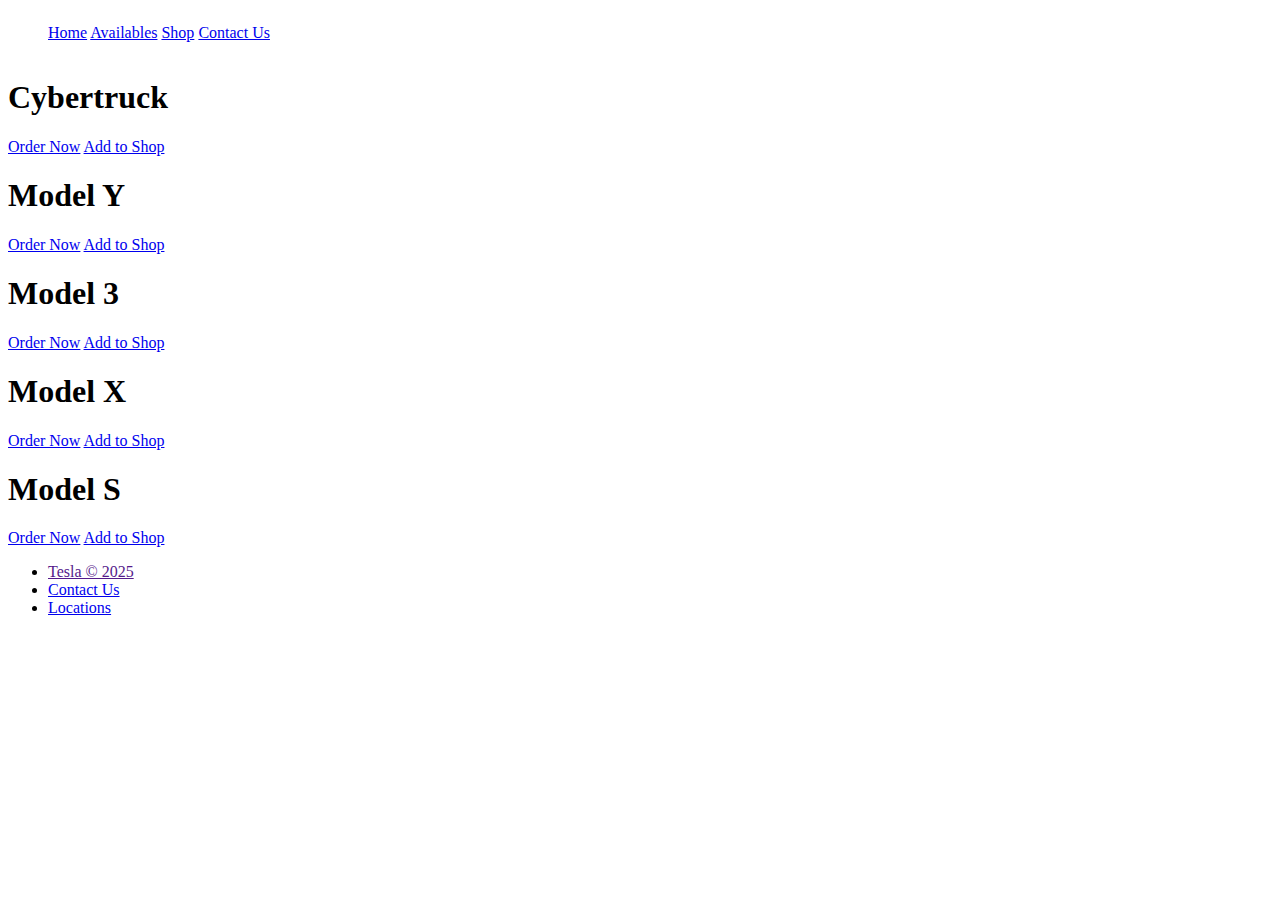
<file: index.html>
<!DOCTYPE html>
<html lang="en">
<head>
  <meta charset="UTF-8">
  <meta name="viewport" content="width=device-width, initial-scale=1.0">
  <title>Baker´s Cars</title>
  <link rel="stylesheet" href="./css/style.css">
</head>
<body>
  <!-- Header -->
  <header>
    <nav>
      <div class="nav">
        <ol class="nav-links" id="nav-links">
          <a href="./index.html">Home</a>
          <a href="./cards.html">Availables</a>
          <a href="./Shop.html">Shop</a>
          <a href="./contactUs.html">Contact Us</a>
        </ol>
      </div>
    </nav>
       <div class="model-container cybertruck">
        <h1>Cybertruck</h1>
        <div class="buttons">
          <a class="order-button" href="./cards.html#cybertruck">Order Now</a>
          <a class="order-button" href="./shop.html">Add to Shop</a>
        </div>
       </div> 
    </header>

  <!-- Main -->
  <main>
    <div class="model-container modelY">
      <h1>Model Y</h1>
      <div class="buttons">
        <a class="order-button" href="./shop.html">Order Now</a>
        <a class="order-button" href="./shop.html">Add to Shop</a>
      </div>
    </div>

    <div class="model-container model3">
      <h1>Model 3</h1>
      <div class="buttons">
        <a class="order-button" href="./shop.html">Order Now</a>
        <a class="order-button" href="./shop.html">Add to Shop</a>
      </div>
    </div>

    <div class="model-container modelX">
      <h1>Model X</h1>
      <div class="buttons">
        <a class="order-button" href="./cards.html">Order Now</a>
        <a class="order-button" href="./shop.html">Add to Shop</a>
      </div>
    </div>

    <div class="model-container modelS">
      <h1>Model S</h1>
      <div class="buttons">
        <a class="order-button" href="./shop.html">Order Now</a>
        <a class="order-button" href="./shop.html">Add to Shop</a>
      </div>
    </div>
  </main>

  <!-- Footer -->
  <footer>
    <div>
      <ul>
        <li><a href="">Tesla © 2025</a></li>
        <li><a href="./contactUs.html">Contact Us</a></li>
        <li><a href="https://www.google.com/maps/place/San+Pedro">Locations</a></li>
      </ul>
    </div>
  </footer>
</body>
<script src="./scripts/app.js" defer></script>
</html>
</file>
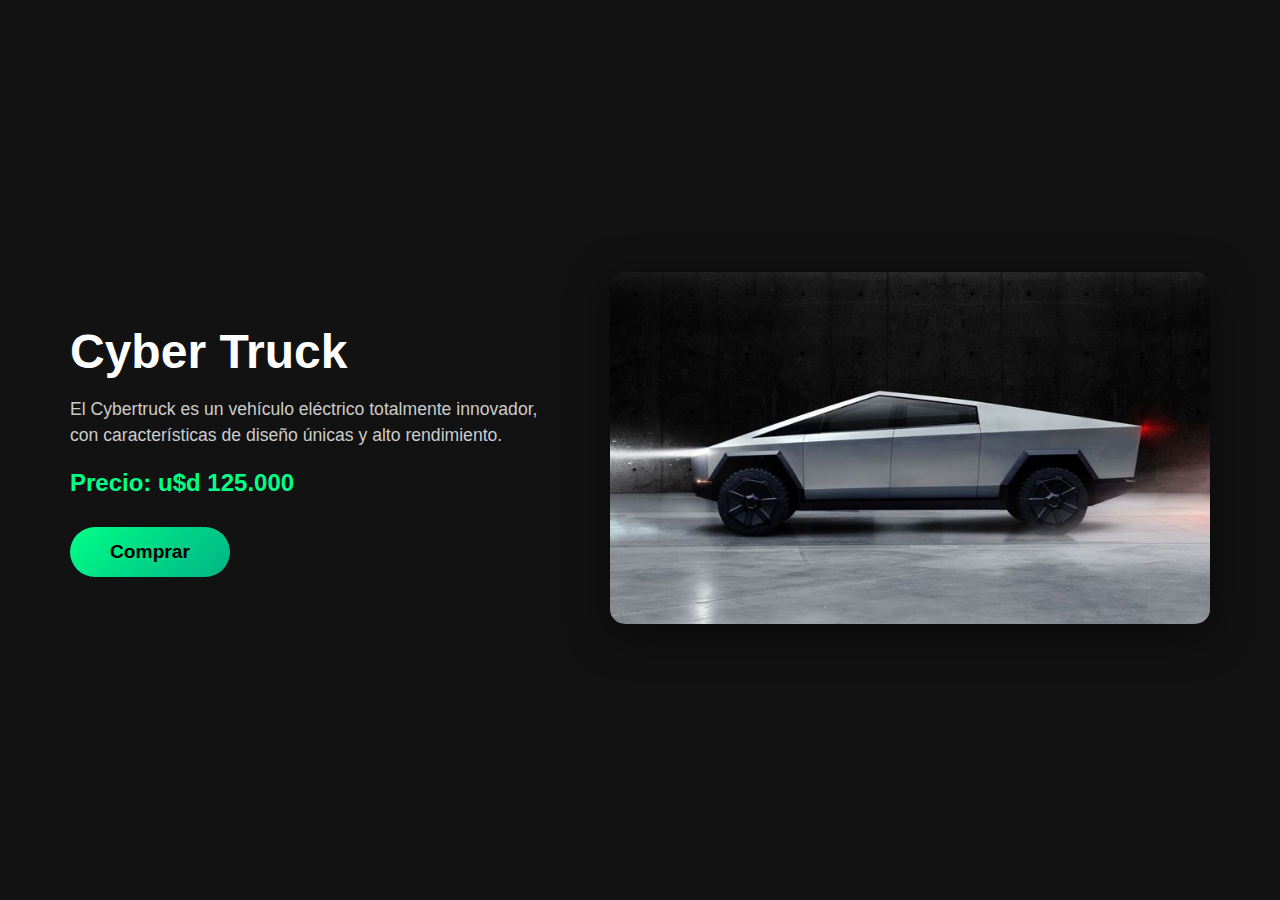
<file: cards.html>
<!DOCTYPE html>
<html lang="en">
<head>
    <meta charset="UTF-8">
    <meta name="viewport" content="width=device-width, initial-scale=1.0">
    <title>Document</title>
    <link rel="stylesheet" href="./css/card.css">
    <script src="./scripts/app.js"></script>
</head>
<body>
    <section class="product-section">
        <div class="product-info">
            <h1 class="product-title">Cyber Truck</h1>
            <p class="product-description">El Cybertruck es un vehículo eléctrico totalmente innovador, con características de diseño únicas y alto rendimiento.</p>
            <p class="product-price">Precio: u$d 125.000</p>
            <button class="buy-btn">Comprar</button>
        </div>
        <div class="product-image">
            <img src="./img/card/cybertruck.jpg" alt="Cybertruck">
        </div>
    </section>
</body>
</html>
</file>
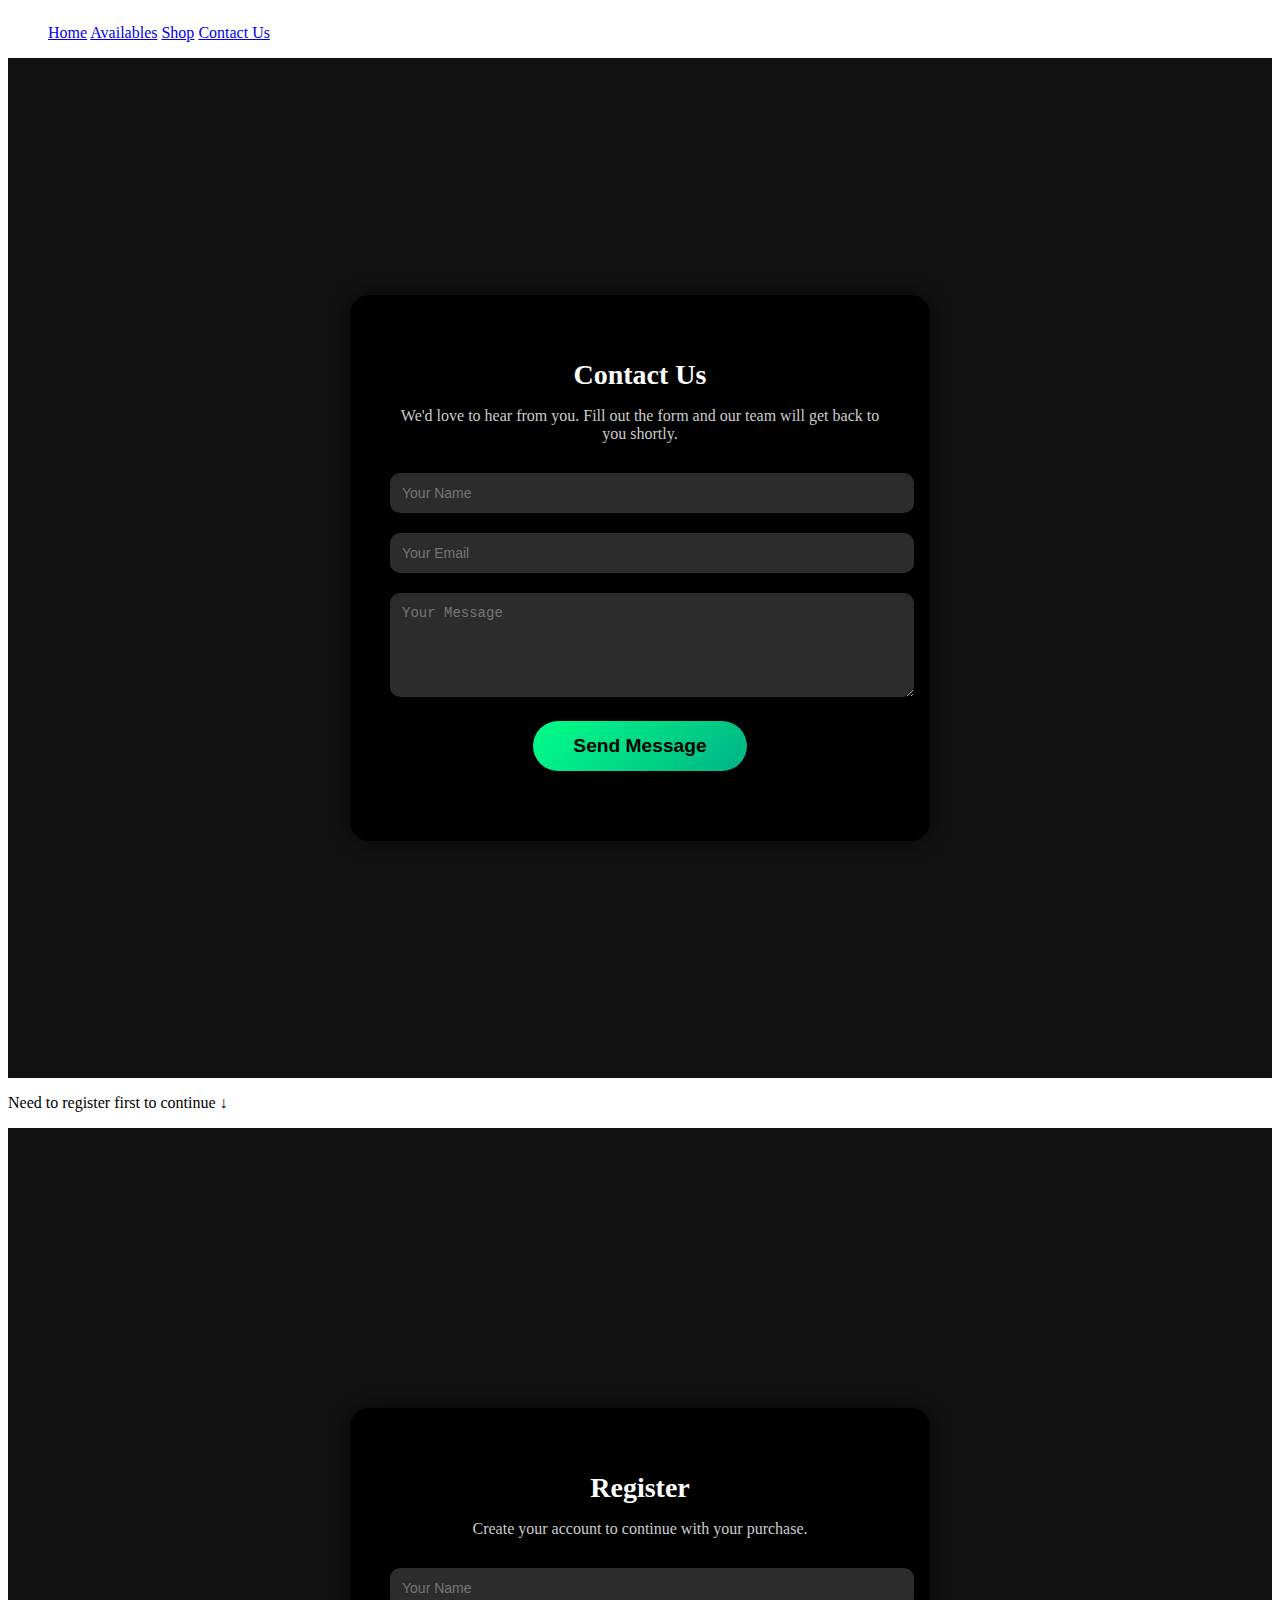
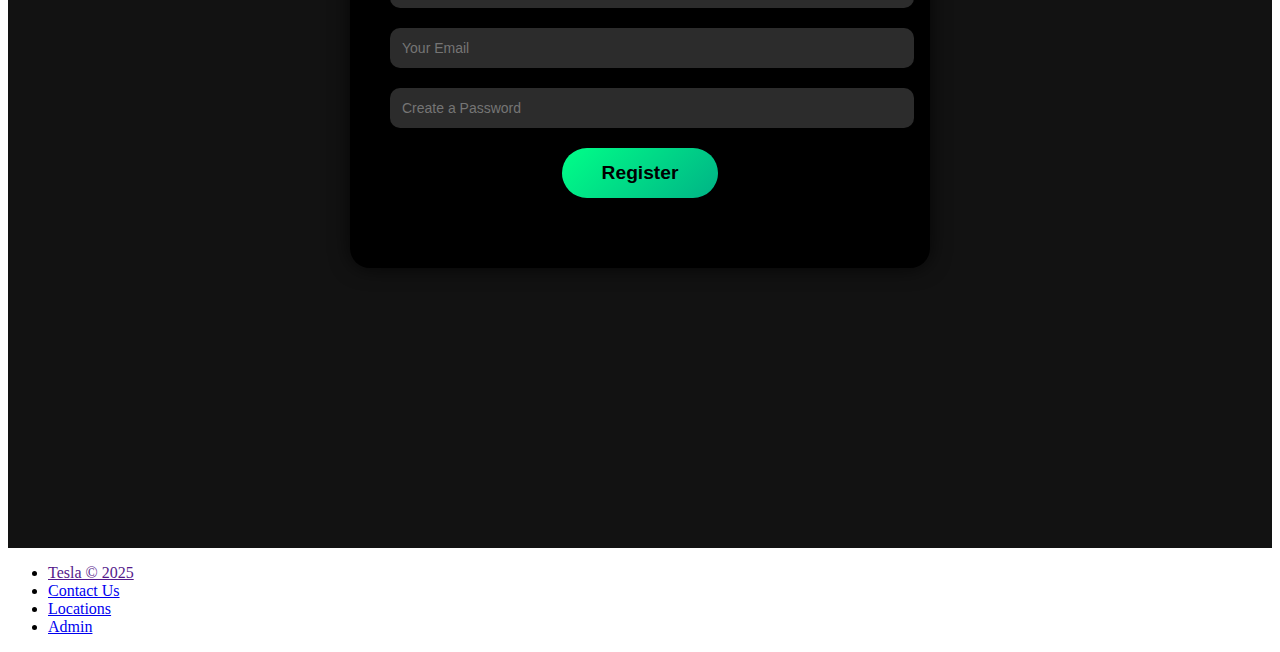
<file: contactUs.html>
<!DOCTYPE html>
<html lang="en">
<head>
  <meta charset="UTF-8" />
  <meta name="viewport" content="width=device-width, initial-scale=1.0"/>
  <title>Baker´s Cars - Contact</title>
  <link rel="stylesheet" href="./css/style.css" />
  <link rel="stylesheet" href="./css/contactUs.css" />
</head>
<body>
  <header>
    <nav>
      <div class="nav">
        <ol class="nav-links" id="nav-links">
          <a href="./index.html">Home</a>
          <a href="./cards.html">Availables</a>
          <a href="./Shop.html">Shop</a>
          <a href="./contactUs.html">Contact Us</a>
        </ol>
        <div class="hamburger" id="hamburger">
          <span></span>
          <span></span>
          <span></span>
        </div>
      </div>
    </nav>
  </header>

  <main>
    <section class="contact-section">
      <div class="contact-card">
        <h2>Contact Us</h2>
        <p class="intro-text">We'd love to hear from you. Fill out the form and our team will get back to you shortly.</p>
        <form id="contact-form">
          <input type="text" id="name" placeholder="Your Name" required />
          <input type="email" id="email" placeholder="Your Email" required />
          <textarea id="message" placeholder="Your Message" rows="5" required></textarea>
          <button type="submit">Send Message</button>
          <p id="form-error"></p>
          <p id="form-success"></p>
        </form>
      </div>
    </section>

    <!-- Sección intermedia decorativa -->
    <section class="intermediate-section">
      <p class="explain-text">Need to register first to continue ↓</p>
    </section>

    <section class="contact-section">
      <div class="contact-card">
        <h2>Register</h2>
        <p class="intro-text">Create your account to continue with your purchase.</p>
        <form id="register-form">
          <input type="text" id="reg-name" placeholder="Your Name" required />
          <input type="email" id="reg-email" placeholder="Your Email" required />
          <input type="password" id="reg-password" placeholder="Create a Password" required minlength="6" />
          <button type="submit">Register</button>
          <p id="register-error" style="color: red;"></p>
          <p id="register-success" style="color: green;"></p>
        </form>
      </div>
    </section>
  </main>

  <footer>
    <div>
       <ul>
        <li><a href="">Tesla © 2025</a></li>
        <li><a href="./contactUs.html">Contact Us</a></li>
        <li><a href="https://www.google.com/maps/place/San+Pedro">Locations</a></li>
        <li><a href="./admin/admin.html">Admin</a></li>
      </ul>
    </div>
  </footer>
  <script src="./scripts/contact.js"></script>
  <script src="./scripts/email.js"></script>
</body>
</html>
</file>
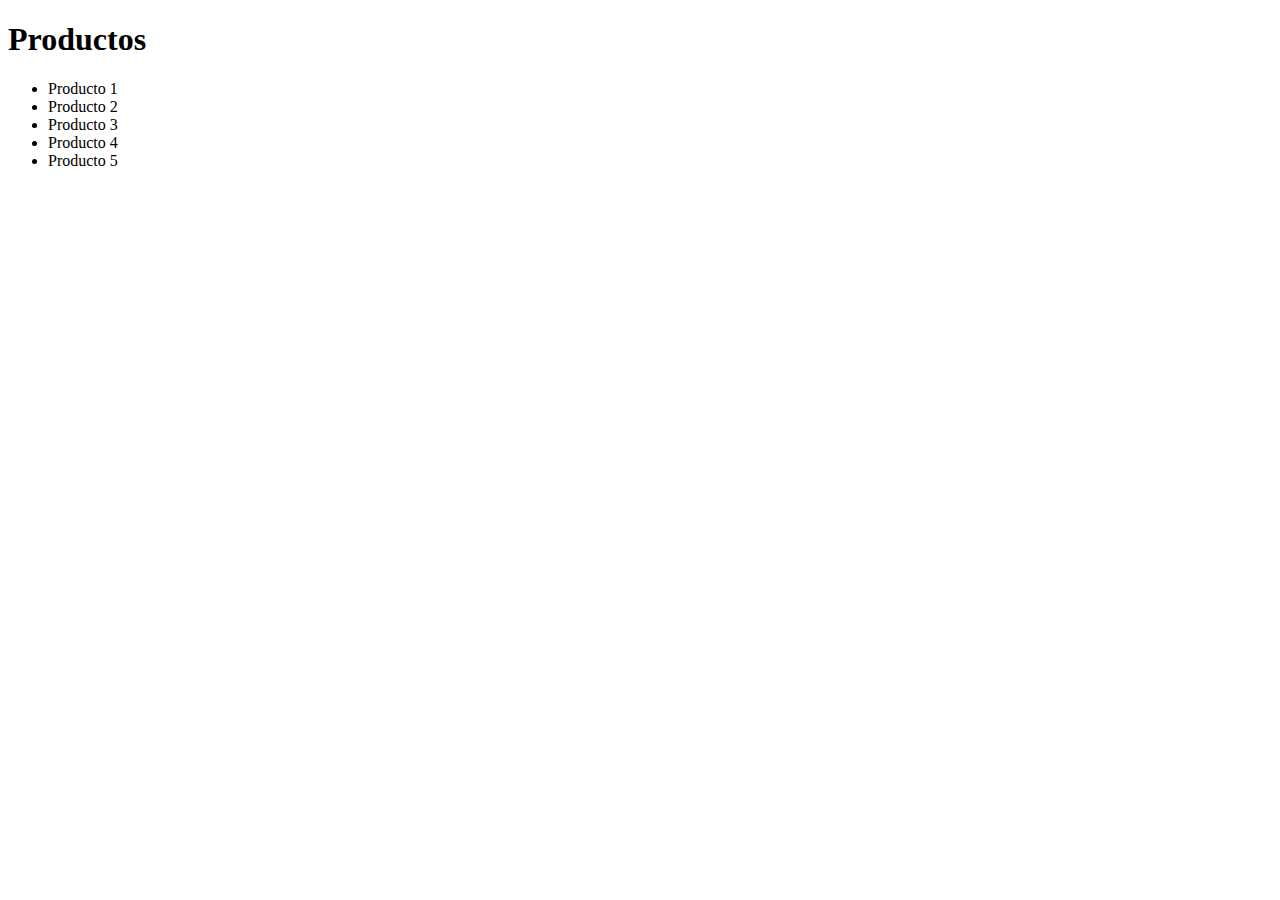
<file: deluxe.html>
<!DOCTYPE html>
<html lang="en">
<head>
    <meta charset="UTF-8">
    <meta name="viewport" content="width=device-width, initial-scale=1.0">
    <title>Document</title>
</head>
<body>
    <h1>
        Productos
    </h1>
    <div>
        <ul>
            <li>Producto 1</li>
            <li>Producto 2</li>
            <li>Producto 3</li>
            <li>Producto 4</li>
            <li>Producto 5</li>
        </ul>
    </div>
   
</body>
</html>
</file>
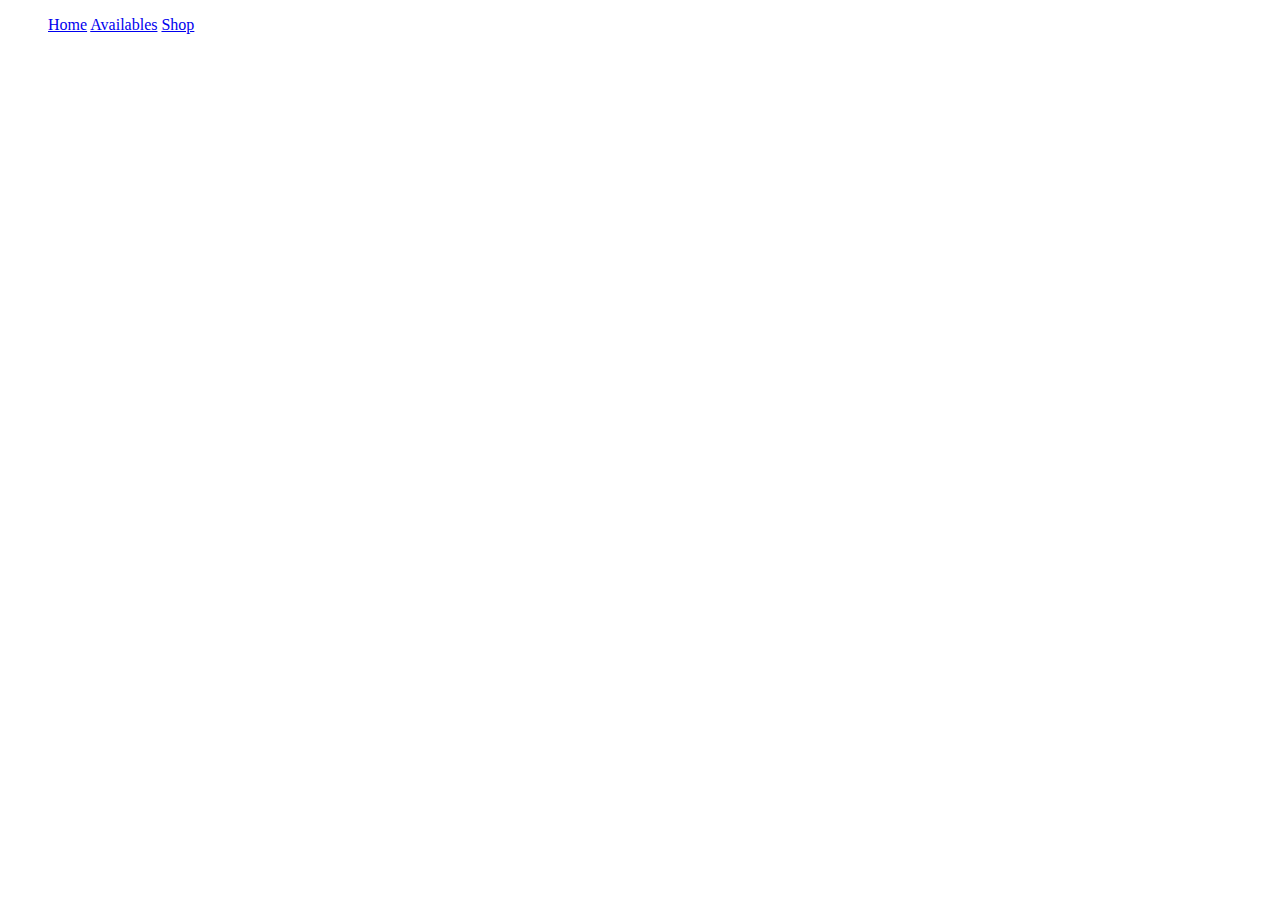
<file: disponibles.html>
<!DOCTYPE html>
<html lang="en">
<head>
    <meta charset="UTF-8">
    <meta name="viewport" content="width=device-width, initial-scale=1.0">
    <title>Document</title>
</head>
<body>
    <header class="header">
        <nav>
            <div class="nav">
                <ol class="nav-links">
                    <a href="./index.html">Home</a>           
                    <a href="./disponibles.html">Availables</a>
                    <a href="./Shop.html">Shop</a>
                </ol>
            </div>
        </nav>
    </header>
<main>
    <div>
        
    </div>
</main>
</body>
</html>
</file>
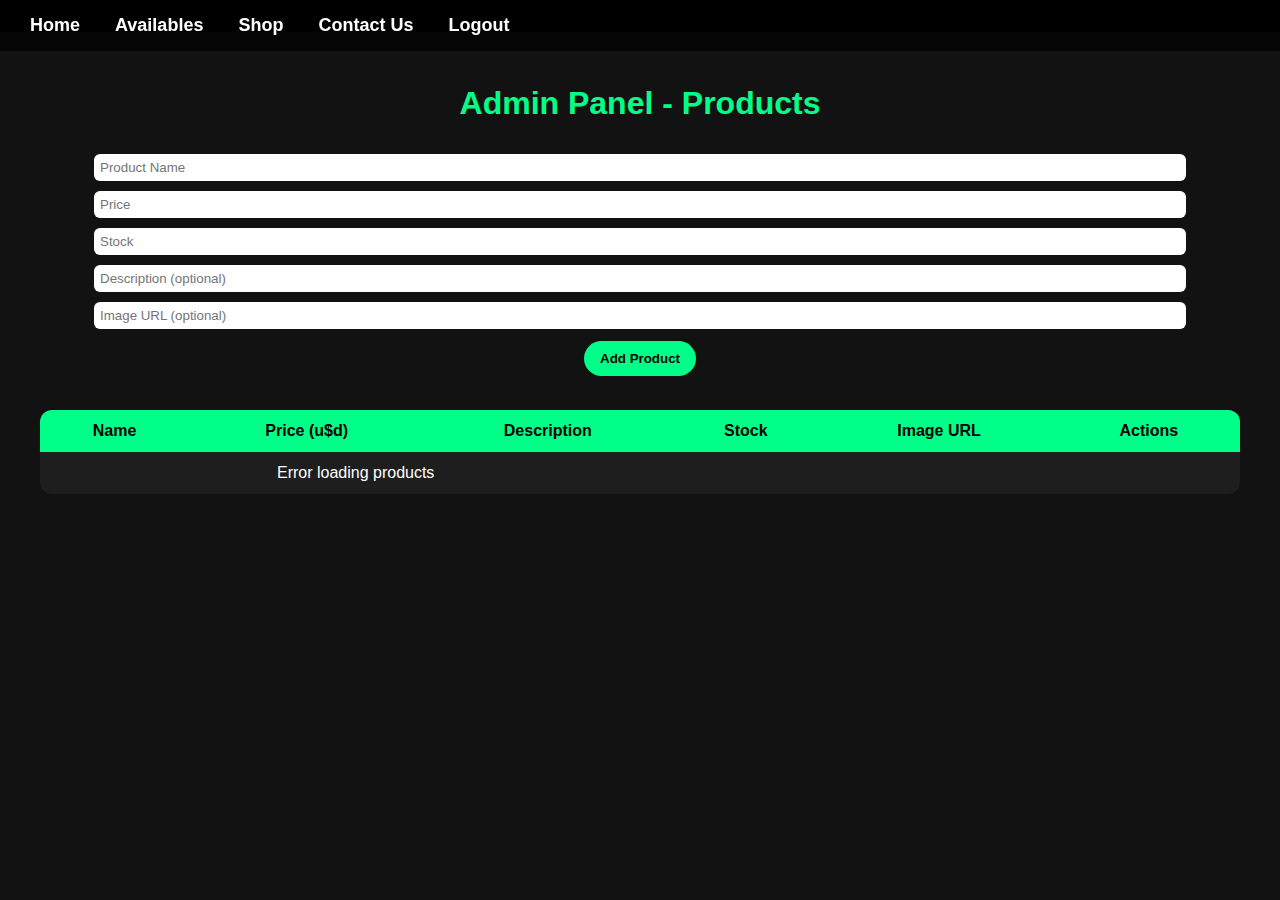
<file: admin/admin.html>
<!DOCTYPE html>
<html lang="en">
<head>
  <meta charset="UTF-8" />
  <meta name="viewport" content="width=device-width, initial-scale=1" />
  <title>Admin Panel - Baker´s Cars</title>
  <link rel="stylesheet" href="./admin.css" />
  <link rel="stylesheet" href="../css/nav.css">
</head>
<body class="admin-page">
  <header class="header">
    <nav class="nav">
        <div class="hamburger" id="hamburger">
        <span></span>
        <span></span>
        <span></span>
      </div>
      <ol class="nav-links" id="nav-links">
        <a href="../index.html">Home</a>
        <a href="../disponibles.html">Availables</a>
        <a href="../shop.html">Shop</a>
        <a href="../contactUs.html">Contact Us</a>
        <a href="../index.html" id="logout-btn">Logout</a>
      </ol>
    </nav>
  </header>

  <main class="container">
    <h1>Admin Panel - Products</h1>

    <form id="add-product-form" class="add-form">
      <input type="text" id="new-name" placeholder="Product Name" required />
      <input type="number" id="new-price" placeholder="Price" required min="0" step="0.01" />
      <input type="number" id="new-stock" placeholder="Stock" required min="0" step="1" />
      <input type="text" id="new-description" placeholder="Description (optional)" />
      <input type="url" id="new-image" placeholder="Image URL (optional)" />
      <button type="submit" class="btn-add">Add Product</button>
    </form>

    <table>
      <thead>
        <tr>
          <th>Name</th>
          <th>Price (u$d)</th>
          <th>Description</th>
          <th>Stock</th>
          <th>Image URL</th>
          <th>Actions</th>
        </tr>
      </thead>
      <tbody id="product-tbody">
        <!-- productos renderizados en el js -->
      </tbody>
    </table>
  </main>

  <script src="./admin.js"></script>
  <script src="../scripts/nav.js"></script>
</body>
</html>
</file>
<file: css/style.css>
.nav{
    display: flex;
}
</file>
<file: css/contactUs.css>
/* Seccion contacto*/
.contact-section {
    display: flex;
    justify-content: center;
    align-items: center;
    padding: 60px 20px;
    background-color: #121212; 
    height: 100vh;
}
  

/* Fondo de la Card*/
  .contact-card {
    background-color: #000000;
    border-radius: 20px;
    padding: 40px;
    max-width: 500px;
    width: 100%;
    color: white;
    box-shadow: 0 0 20px rgba(0, 0, 0, 0.705);
    text-align: center;
  }
  
  /* Titulo de la card*/
  .contact-card h2 {
    margin-bottom: 10px;
    font-size: 28px;
  }
  
  .contact-card p {
    font-size: 16px;
    margin-bottom: 30px;
    color: #ccc;
  }
  
  .contact-card form input,
  .contact-card form textarea {
    width: 100%;
    padding: 12px;
    margin-bottom: 20px;
    border: none;
    border-radius: 10px;
    background-color: #2c2c2c;
    color: white;
    font-size: 14px;
  }
  
  /* Focus: Aplica estilos a un elemento que tiene el foco, es decir cuando hace click aplica la siguiente clase.*/
  .contact-card form input:focus,
  .contact-card form textarea:focus {
    outline: 2px solid #00ffae;
  }
  
  .contact-card button {
    background: linear-gradient(135deg, #00ff88, #00b386);
    border: none;
    padding: 14px 40px;
    border-radius: 25px;
    color: #000;
    font-weight: bold;
    font-size: 1.2rem;
    cursor: pointer;   /* Pointer: Cambia el cursor del mouse*/
    transition: background 0.3s ease, transform 0.2s ease;
  }
  
  .contact-card button:hover {
    background: linear-gradient(135deg, #00b386, #007755);
    transform: scale(1.05);   /* Especie de animacion*/
  }
</file>
<file: admin/admin.css>
/* admin.css */

body {
  margin: 0;
  font-family: 'Segoe UI', Tahoma, Geneva, Verdana, sans-serif;
  background-color: #121212;
  color: #fff;
}

.header {
  background-color: #000;
  padding: 1rem;
}

.nav a {
  color: white;
  margin: 0 10px;
  text-decoration: none;
  font-weight: 600;
}

.nav a:hover {
  text-decoration: underline;
}

.container {
  max-width: 1200px;
  margin: auto;
  padding: 2rem;
}

h1 {
  text-align: center;
  color: #00ff88;
  margin-bottom: 2rem;
  font-size: 2rem;
}

.add-form {
  display: flex;
  flex-wrap: wrap;
  gap: 10px;
  justify-content: center;
  margin-bottom: 2rem;
}

.add-form input {
  padding: 10px;
  border-radius: 8px;
  border: none;
  width: 160px;
}

.btn-add {
  background-color: #00ff88;
  border: none;
  padding: 10px 16px;
  border-radius: 20px;
  font-weight: bold;
  cursor: pointer;
  transition: 0.3s;
}

.btn-add:hover {
  background-color: #00cc6f;
}

table {
  width: 100%;
  border-collapse: collapse;
  background-color: #1e1e1e;
  border-radius: 12px;
  overflow: hidden;
}

th, td {
  padding: 12px;
  text-align: center;
}

th {
  background-color: #00ff88;
  color: #000;
  font-weight: bold;
}

tr:not(:first-child):hover {
  background-color: #2a2a2a;
}

input[type="text"],
input[type="number"],
input[type="url"] {
  padding: 6px;
  border-radius: 6px;
  border: none;
  width: 90%;
}

button {
  padding: 6px 10px;
  margin: 2px;
  border: none;
  border-radius: 10px;
  font-weight: bold;
  cursor: pointer;
}

button.update-btn {
  background-color: #00ff88;
}

button.delete-btn {
  background-color: #ff5555;
  color: white;
}

img.product-img {
  width: 60px;
  height: auto;
  border-radius: 8px;
}

/* Nav responsive (ADMIN) */


.admin-page .nav {
  display: flex;
  justify-content: space-between;
  align-items: center;
  flex-wrap: wrap;
}

.admin-page .nav-links {
  display: flex;
  flex-wrap: wrap;
  gap: 15px;
  list-style: none;
  margin: 0;
  padding: 0;
}

/* Responsive */
@media (max-width: 768px) {
  .admin-page .nav-links {
    flex-direction: column;
    align-items: flex-start;
    width: 100%;
    background-color: #000;
    overflow: hidden;
    max-height: 0;
    transition: max-height 0.3s ease-out;
  }

  .admin-page .nav-links.active {
    max-height: 300px;
    padding: 10px 0;
  }

  .admin-page .hamburger {
    display: flex;
    flex-direction: column;
    gap: 5px;
    cursor: pointer;
  }

  .admin-page .hamburger span {
    height: 3px;
    width: 25px;
    background: white;
    border-radius: 2px;
    transition: 0.3s;
  }

  .admin-page .hamburger.active span:nth-child(1) {
    transform: rotate(45deg) translate(5px, 5px);
  }

  .admin-page .hamburger.active span:nth-child(2) {
    opacity: 0;
  }

  .admin-page .hamburger.active span:nth-child(3) {
    transform: rotate(-45deg) translate(6px, -6px);
  }
}

@media (max-width: 768px) {
  .container {
    padding: 1rem;
  }

  h1 {
    font-size: 1.5rem;
  }

  .add-form {
    flex-direction: column;
    align-items: center;
  }

  .add-form input {
    width: 100%;
    max-width: 300px;
  }

  table {
    display: none; /* Ocultamos tabla en pantallas pequeñas */
  }

  /* Render alternativa responsive */
  #product-tbody::before {
    content: "Products (scroll below)";
    display: block;
    margin-bottom: 1rem;
    font-weight: bold;
    color: #00ff88;
  }

  .product-card {
    background-color: #1e1e1e;
    margin: 10px 0;
    padding: 15px;
    border-radius: 10px;
    display: flex;
    flex-direction: column;
    gap: 8px;
  }

  .product-card img {
    max-width: 100px;
  }

  .product-card strong {
    color: #00ff88;
  }

  .product-actions {
    display: flex;
    gap: 8px;
  }
}

@media (max-width: 768px) {
  .container {
    padding: 1rem;
  }

  h1 {
    font-size: 1.5rem;
  }

  .add-form {
    flex-direction: column;
    align-items: stretch;
  }

  .add-form input {
    width: 100%;
    max-width: 100%;
  }

  table {
    display: block;
    overflow-x: auto;
    width: 100%;
    border-radius: 12px;
  }

  table thead {
    font-size: 0.9rem;
  }

  table td, table th {
    padding: 8px;
    font-size: 0.85rem;
    min-width: 120px; /* para evitar colapsos */
  }

  button {
    font-size: 0.8rem;
    padding: 5px 8px;
  }

  img.product-img {
    width: 40px;
  }
}
</file>
<file: css/nav.css>
/* NavBar */
.nav {
  width: 100%;
  display: flex;
  justify-content: space-between;
  align-items: center;
  background: rgba(0, 0, 0, 0.7);
  padding: 15px 20px;
  position: fixed;
  top: 0;
  left: 0;
  z-index: 1000;
}

.nav-links {
  list-style: none;
  display: flex;
  gap: 20px;
  margin: auto;
  padding: 0;
}

.nav-links a {
  text-decoration: none;
  color: white;
  font-size: 18px;
}

.nav-links a:hover {
  color: white;
  transition: 0.4s;
  text-decoration: underline;
}

/* Hamburger */
.hamburger {
  display: none;
  flex-direction: column;
  justify-content: space-between;
  width: 25px;
  height: 20px;
  cursor: pointer;
  z-index: 1001;
}

.hamburger span {
  background-color: white;
  height: 3px;
  width: 100%;
  border-radius: 2px;
  transition: all 0.3s ease;
}

/* Toggle animation */
.hamburger.active span:nth-child(1) {
  transform: rotate(45deg) translate(5px, 5px);
}
.hamburger.active span:nth-child(2) {
  opacity: 0;
}
.hamburger.active span:nth-child(3) {
  transform: rotate(-45deg) translate(6px, -6px);
}

/* Responsive Menu */
@media screen and (max-width: 768px) {
  .hamburger {
    display: flex;
  }

  .nav-links {
    display: none;
    flex-direction: column;
    background-color: rgba(0, 0, 0, 0.7);
    position: absolute;
    top: 50px;
    left: 0;
    width: 100%;
    padding: 20px;
    gap: 15px;
  }

  .nav-links.active {
    display: flex;
  }
}
</file>
<file: css/card.css>
/* Reset general */
* {
    margin: 0;
    padding: 0;
    box-sizing: border-box;
}

/* Fondo oscuro y tipografía */
body {
    background-color: #121212;
    font-family: 'Segoe UI', Tahoma, Geneva, Verdana, sans-serif;
}

/* Sección principal */
.product-section {
    display: flex;
    justify-content: center;
    align-items: center;
    height: 100vh;
    flex-direction: row;
    padding: 0 20px;
    gap: 40px;
}

/* Estilo de la información del producto */
.product-info {
    color: #fff;
    text-align: left;
    max-width: 500px;
}

/* Título principal */
.product-title {
    font-size: 3rem;
    font-weight: 800;
    margin-bottom: 15px;
    line-height: 1.2;
}

/* Descripción del producto */
.product-description {
    font-size: 1.1rem;
    color: #ccc;
    margin-bottom: 20px;
    line-height: 1.5;
}

/* Precio */
.product-price {
    font-size: 1.5rem;
    color: #00ff88;
    font-weight: bold;
    margin-bottom: 30px;
}

/* Botón de compra */
.buy-btn {
    background: linear-gradient(135deg, #00ff88, #00b386);
    border: none;
    padding: 14px 40px;
    border-radius: 25px;
    color: #000;
    font-weight: bold;
    font-size: 1.2rem;
    cursor: pointer;
    transition: background 0.3s ease, transform 0.2s ease;
}

.buy-btn:hover {
    background: linear-gradient(135deg, #00b386, #007755);
    transform: scale(1.05);
}

/* Imagen del producto */
.product-image img {
    width: 100%;
    max-width: 600px;
    border-radius: 15px;
    box-shadow: 0 10px 40px rgba(0, 0, 0, 0.5);
}
</file>
